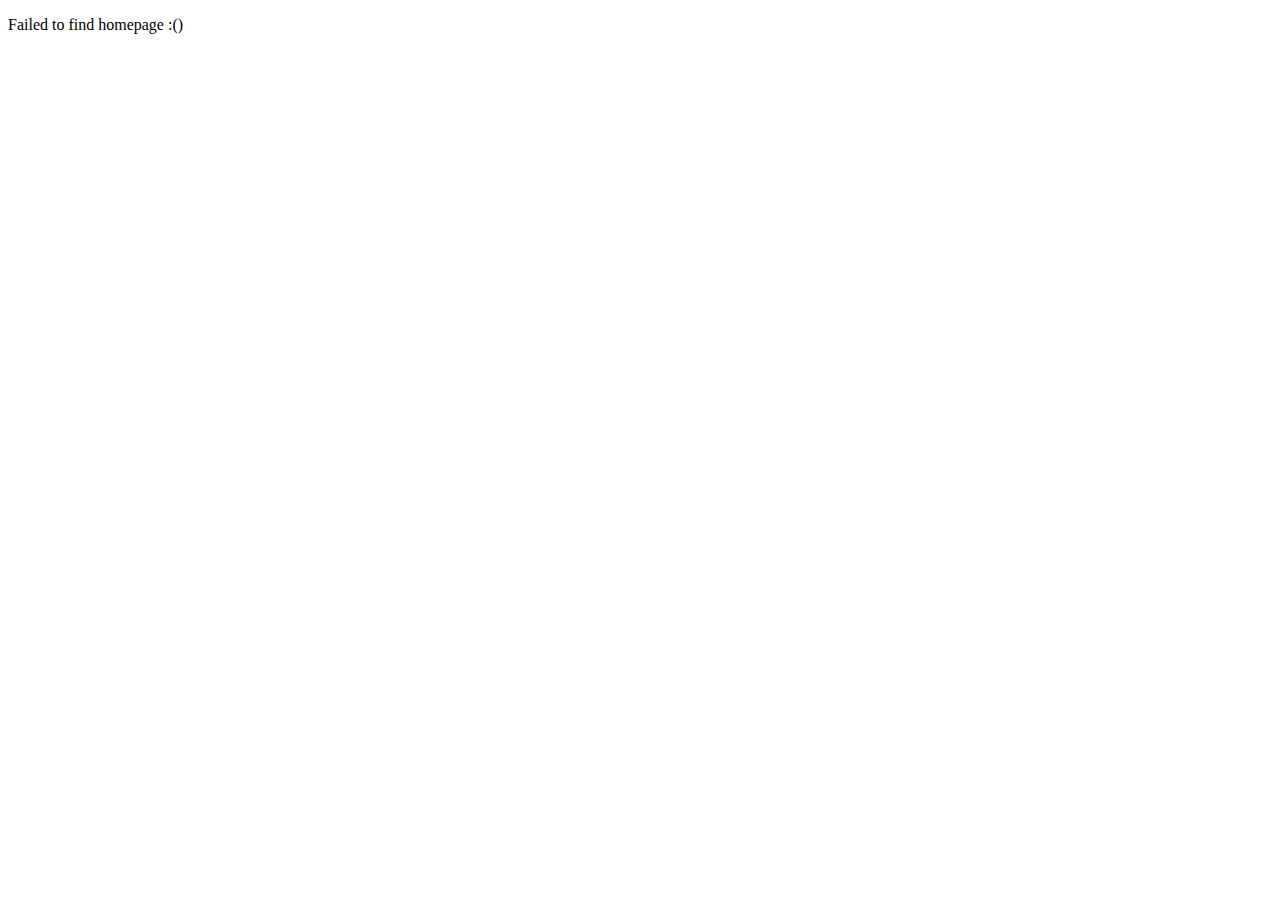
<file: src/main/webapp/index.html>
<!DOCTYPE html>
<html lang="en">
<head>
<meta charset="UTF-8">
<meta name="viewport" content="width=device-width, initial-scale=1.0">
<title>Credit Card Reward Tracker</title>
<link rel="stylesheet"
	href="https://stackpath.bootstrapcdn.com/bootstrap/4.5.0/css/bootstrap.min.css"
	integrity="sha384-9aIt2nRpC12Uk9gS9baDl411NQApFmC26EwAOH8WgZl5MYYxFfc+NcPb1dKGj7Sk"
	crossorigin="anonymous">
<link rel="stylesheet" href="CCRTMainStyle.css">
</head>
<body>
<p>Failed to find homepage :()</p>
</body>
</file>
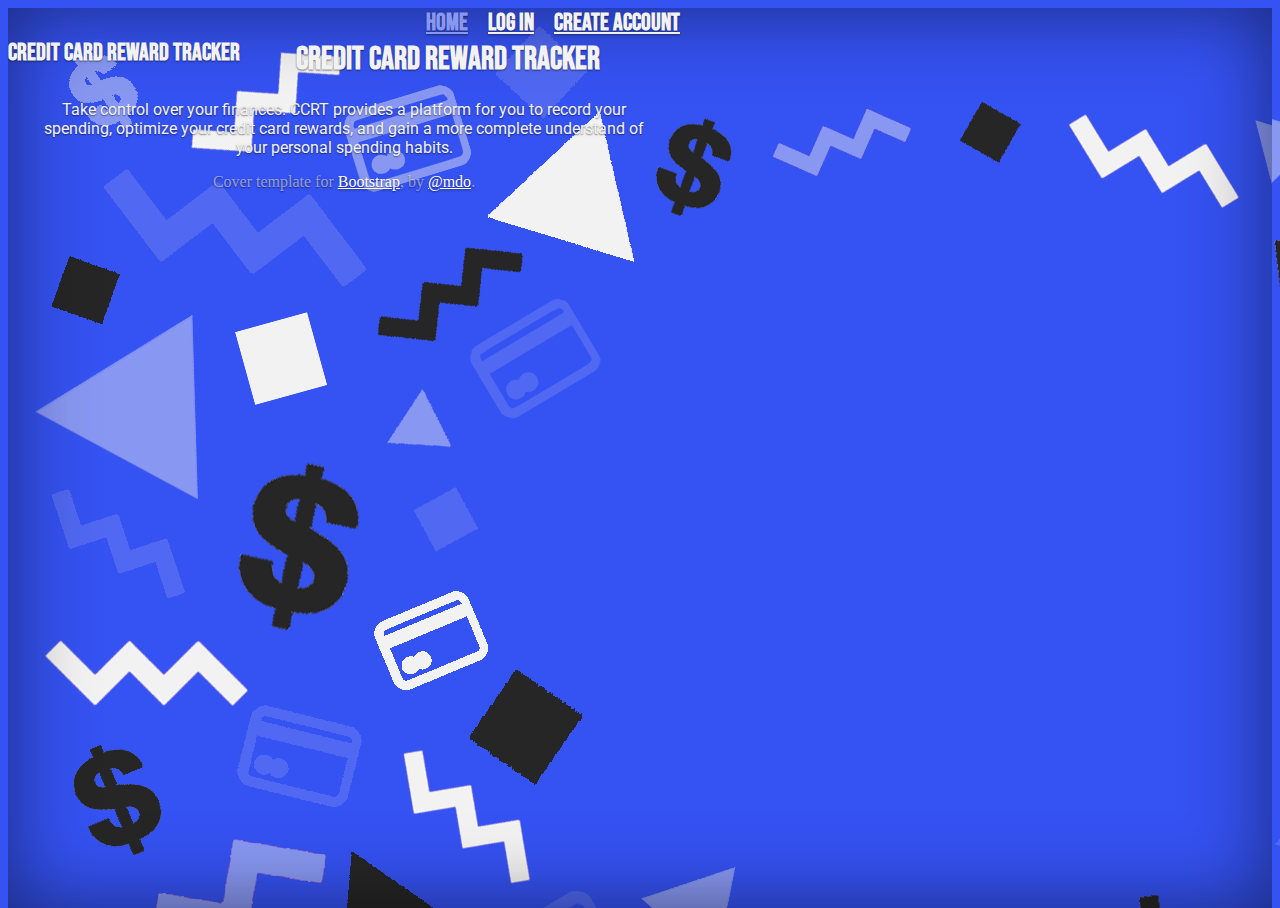
<file: src/main/webapp/homepage.html>
<!DOCTYPE html>
<html lang="en">

<head>
  <meta charset="UTF-8">
  <meta name="viewport" content="width=device-width, initial-scale=1.0">
  <title>Credit Card Reward Tracker</title>
  <meta name="author" content="Mark Otto, Jacob Thornton, and Bootstrap contributors">
  <meta name="generator" content="Jekyll v4.0.1">

  <link rel="canonical" href="https://getbootstrap.com/docs/4.5/examples/cover/">

  <style>
    .bd-placeholder-img {
      font-size: 1.125rem;
      text-anchor: middle;
      -webkit-user-select: none;
      -moz-user-select: none;
      -ms-user-select: none;
      user-select: none;
    }

    @media (min-width: 768px) {
      .bd-placeholder-img-lg {
        font-size: 3.5rem;
        background-image: url('CCRT_Homepage.psd.png');
      }
    }
  </style>
  <!-- Custom styles for this template -->
  <link rel="stylesheet" href="https://stackpath.bootstrapcdn.com/bootstrap/4.5.0/css/bootstrap.min.css"
  integrity="sha384-9aIt2nRpC12Uk9gS9baDl411NQApFmC26EwAOH8WgZl5MYYxFfc+NcPb1dKGj7Sk" crossorigin="anonymous">
  <link href="cover.css" rel="stylesheet">
  <link href="https://fonts.googleapis.com/css2?family=Bebas+Neue&family=Roboto&display=swap" rel="stylesheet">
  <link rel="stylesheet" href="CCRTMainStyle.css">
</head>

<body class="text-center">
  <!--<image src="CCRT_Homepage.psd.png" class="bd-placeholder-img-lg"></image>-->

  <div class="cover-container d-flex w-100 h-100 p-3 mx-auto flex-column">
    <header class="masthead mb-auto">
      <div class="inner">
        <h2 class="masthead-brand">Credit Card Reward Tracker</h2>
        <nav class="nav nav-masthead justify-content-center", id="navh">
          <a class="nav-link" id="inactive" href="homepage.html">Home</a>
          <a class="nav-link" id="active" href="login.html">Log In</a>
          <a class="nav-link" id="active" href="newuser.html">Create Account</a>
        </nav>
      </div>
    </header>

    <main role="main" class="inner cover">
      <h1 class="cover-heading">Credit Card Reward Tracker</h1>
      <p class="lead">Take control over your finances. CCRT provides a platform for you to record your spending, optimize your credit card rewards, and gain a more complete understand of your personal spending habits. </p>
    </main>
    <footer class="mastfoot mt-auto">
      <div class="inner">
        <p>Cover template for <a href="https://getbootstrap.com/">Bootstrap</a>, by <a
            href="https://twitter.com/mdo">@mdo</a>.</p>
      </div>
    </footer>
  </div>
</body>

</html>
</file>
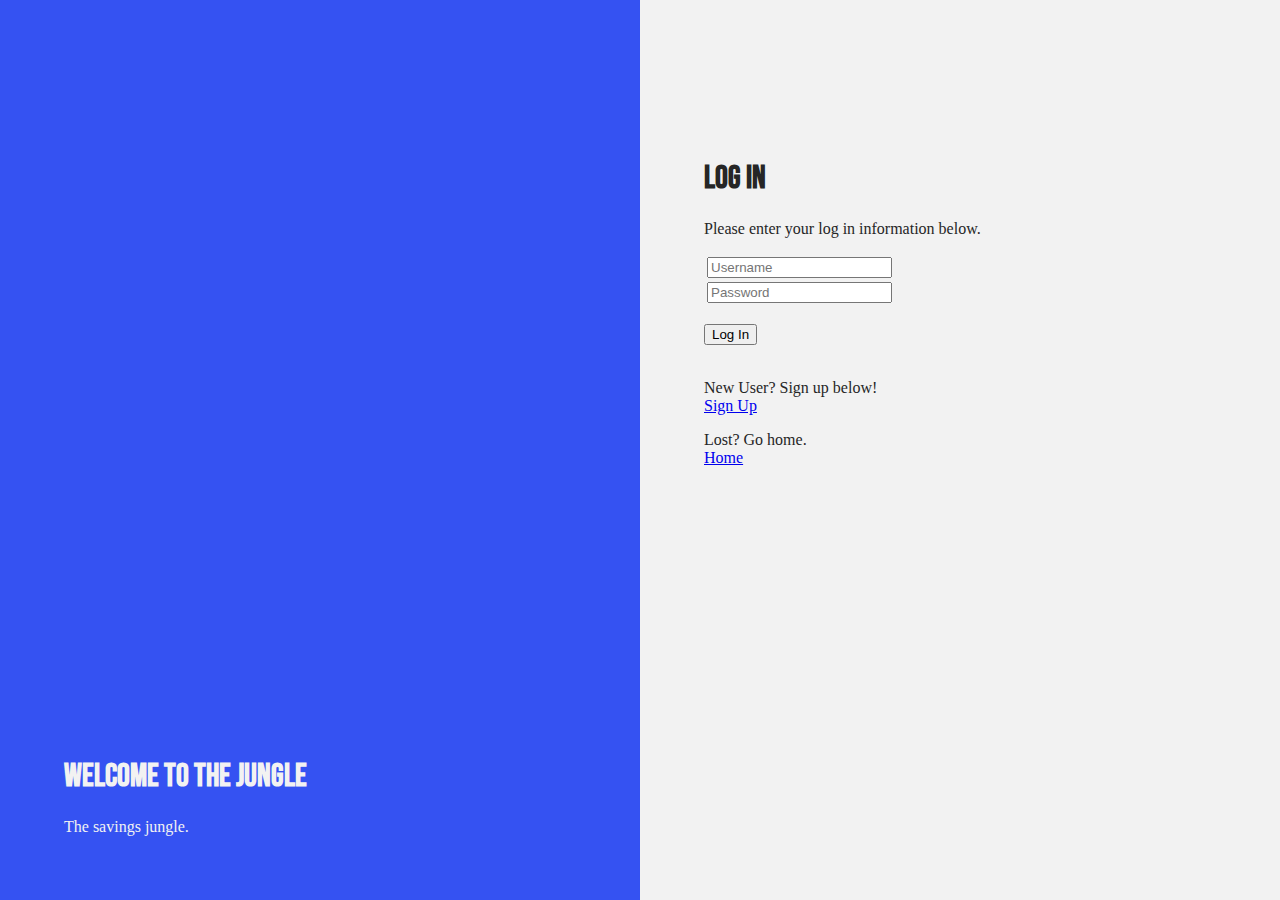
<file: src/main/webapp/login.html>
<!DOCTYPE html>
<html lang="en">
<head>
    <meta charset="UTF-8">
    <meta name="viewport" content="width=device-width, initial-scale=1.0">
    <title>Credit Card Reward Tracker</title>
    <link rel="stylesheet" href="https://stackpath.bootstrapcdn.com/bootstrap/4.5.0/css/bootstrap.min.css" integrity="sha384-9aIt2nRpC12Uk9gS9baDl411NQApFmC26EwAOH8WgZl5MYYxFfc+NcPb1dKGj7Sk" crossorigin="anonymous">
    <link rel="stylesheet" href="CCRTMainStyle.css">
    <link rel="stylesheet" href="CCRTLoginStyle.css">
    <link href="https://fonts.googleapis.com/css2?family=Bebas+Neue&family=Roboto&display=swap" rel="stylesheet">

    <script>
      function storeUsername() {
        let user = {};
            user.username = document.querySelector("#username").value;
            user.password = document.querySelector("#password").value;
        

            var req = new XMLHttpRequest();
            req.onreadystatechange = function() {
                if (this.readyState > 3) {
                    document.querySelector("#username").value = "";
                    document.querySelector("#password").value = "";
                }
                if (this.readyState == 4 && this.status == 302) {
                  sessionStorage.setItem("username", user.username);
                  location.href = 'main.html';
                }
                if (this.readyState == 4 && this.status == 303) {
                  sessionStorage.setItem("username", user.username);
                  location.href = 'adminhome.html';
                }
                if (this.readyState == 4 && this.status == 403) {
                  alert("Username or password is incorrect. Please try again.");
                }
            }
            
            req.open("POST", "http://localhost:8080/CreditCardRewardTrackerWeb/tracker/LogInService/login", true);
            req.setRequestHeader('Content-Type', 'application/json');
            req.send(JSON.stringify(user));

      }
    </script>
</head>
<body>
    <!--split screen style adapted from https://www.w3schools.com/howto/howto_css_split_screen.asp-->
    <div class="split left">
        <!--promotional content section-->
        <div class="rightalign">
          <h1>Welcome to the Jungle</h1>
          <h7>The savings jungle.</h7>
        </div>
      </div>
      
      <div class="split right">
          <!--login section-->
        <div class="leftalign">
            <h1>Log In</h1>
            <p>Please enter your log in information below.</p>
                <table>
                    <tr>
                        <td><input type="text" id="username" name="username" placeholder="Username"></td>
                    </tr>
                    <tr>
                        <td><input type="password" id="password" name="password" placeholder="Password"></td>
                    </tr>
                </table>
                <br>
            <input type="button" id="inpButton" value="Log In" onclick="storeUsername()">
            <br> <br>
            <p>
                New User? Sign up below!<br>
                <a href="newuser.html">Sign Up</a>
            </p>
            <p>
              Lost? Go home. <br>
              <a href="homepage.html">Home</a>
            </p>
        </div>
      </div>  
</body>
</html>
</file>
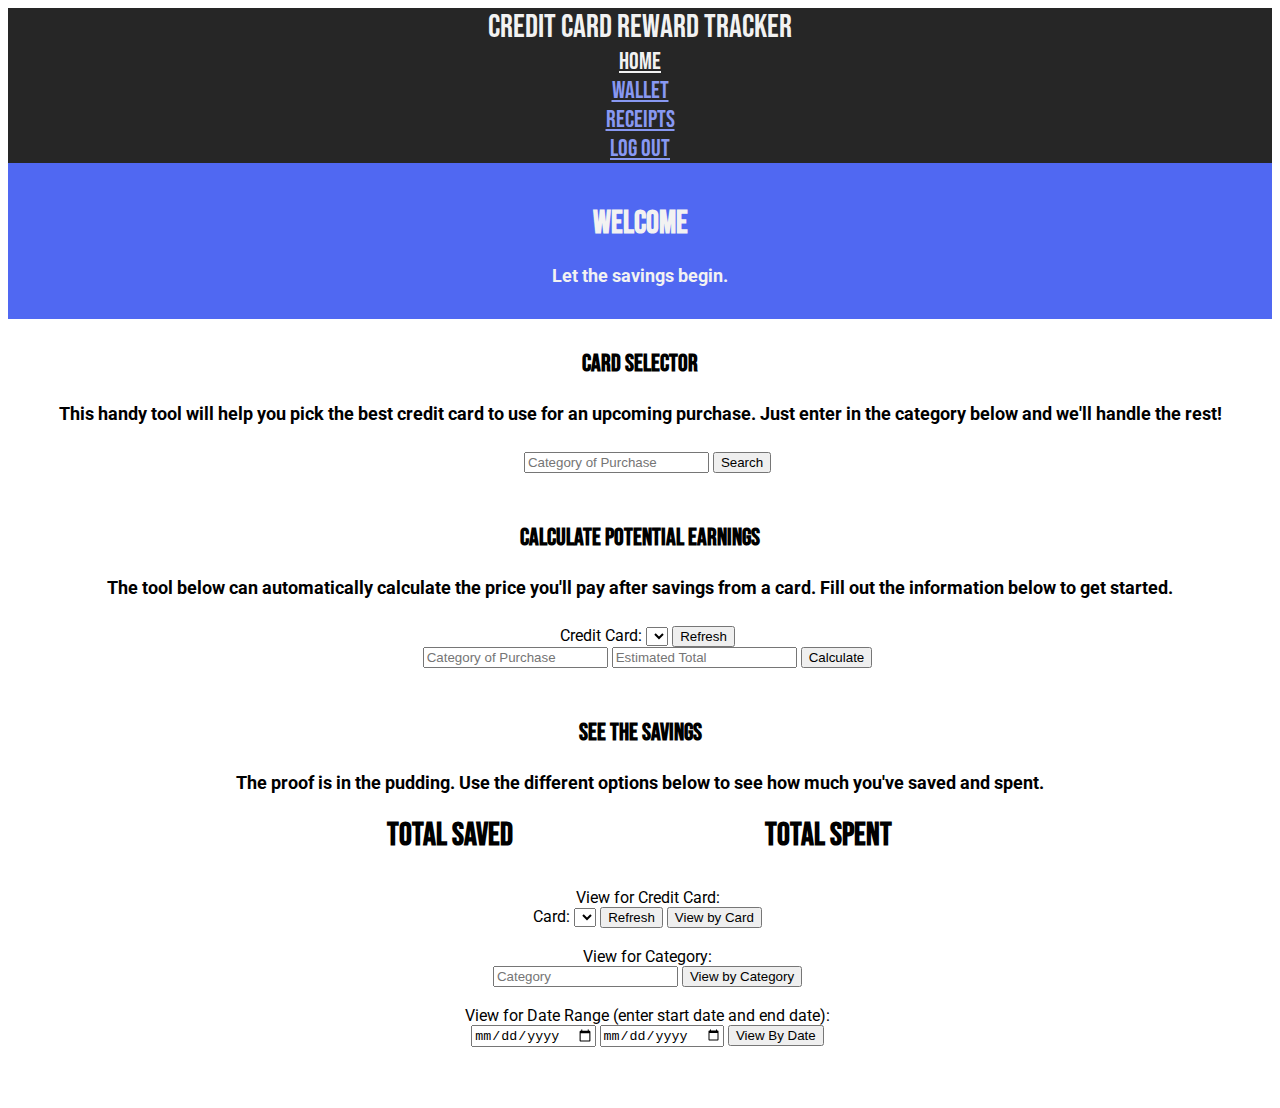
<file: src/main/webapp/main.html>
<!DOCTYPE html>
<html lang="en">
<head>
    <meta charset="UTF-8">
    <meta name="viewport" content="width=device-width, initial-scale=1.0">
    <title>Manage Receipts</title>
    <link rel="stylesheet" href="https://stackpath.bootstrapcdn.com/bootstrap/4.5.0/css/bootstrap.min.css" integrity="sha384-9aIt2nRpC12Uk9gS9baDl411NQApFmC26EwAOH8WgZl5MYYxFfc+NcPb1dKGj7Sk" crossorigin="anonymous">
    <link rel="stylesheet" href="CCRTMainStyle.css">
    <link rel="stylesheet" href="CCRTPageStyle.css">
    <link href="https://fonts.googleapis.com/css2?family=Bebas+Neue&family=Roboto&display=swap" rel="stylesheet">

    <script>
        
        var category = [];
        var username = sessionStorage.getItem("username");

        function bestCard() {
            var xhttp = new XMLHttpRequest();
            var category = document.querySelector("#categoryVal").value;
            xhttp.onreadystatechange = function() {
                if (this.readyState == 4 && this.status > 199 && this.status < 400) {
                    document.querySelectorAll("#categoryTable tbody tr").forEach(function(e){e.remove()});

                    category = this.responseText;
                    let table = document.querySelector("#categoryTable tbody");

                    for (let i = 0; i < 1; ++i) {
                        let row = table.insertRow(table.rows.length);

                        let responseCell = row.insertCell(0); 
                        responseCell.innerHTML = category;
                    }
                }
            };
            var getURL = "http://localhost:8080/CreditCardRewardTrackerWeb/tracker/CalculatorService/"+username+"/card/"+category+"/select";
            xhttp.open("GET", getURL , true);
            xhttp.send();
        }

        function calculator() {
            var xhttp = new XMLHttpRequest();
            var category = document.querySelector("#categoryCalc").value;
            var total = document.querySelector("#totalCalc").value;
            var cardid = document.querySelector("#cardID").value;
            
            xhttp.onreadystatechange = function() {
                if (this.readyState == 4 && this.status > 199 && this.status < 400) {
                    document.querySelectorAll("#calculator tbody tr").forEach(function(e){e.remove()});

                    statement = this.responseText;
                    let table = document.querySelector("#calculator tbody");

                    for (let i = 0; i < 1; ++i) {
                        let row = table.insertRow(table.rows.length);

                        let responseCell = row.insertCell(0); 
                        responseCell.innerHTML = statement;
                    }
                } else if (this.readyState == 4 && this.status > 399) {

                }
            };
            var getURL = "http://localhost:8080/CreditCardRewardTrackerWeb/tracker/CalculatorService/"+username+"/rate/"+cardid+"/"+category+"/"+total;
            xhttp.open("GET", getURL , true);
            xhttp.send();
        }

        function getAllCards() {
            var xhttp = new XMLHttpRequest();
            xhttp.onreadystatechange = function() {
                if (this.readyState == 4 && this.status > 199 && this.status < 400) {
                    document.querySelectorAll("#cardForm select option").forEach(function(e){e.remove()});
                    document.querySelectorAll("#cardFormSavings select option").forEach(function(e){e.remove()});

                    cards = JSON.parse(this.responseText);

                    /* Select form adapted from James Long at https://stackoverflow.com/questions/6601028/how-to-populate-the-options-of-a-select-element-in-javascript */
                    let select = document.querySelector("#cardForm select");
                    for (let i = 0; i < cards.length; ++i) {
                        var cardNameID = cards[i].creditCardID+" - "+cards[i].creditCardName;
                        let option = document.createElement('option');
                        option.setAttribute('value', cards[i].creditCardID);
                        option.appendChild(document.createTextNode(cardNameID));
                        select.appendChild(option);
                    }

                    let select2 = document.querySelector("#cardFormSavings select");
                    for (let i = 0; i < cards.length; ++i) {
                        var cardNameID = cards[i].creditCardID+" - "+cards[i].creditCardName;
                        let option = document.createElement('option');
                        option.setAttribute('value', cards[i].creditCardID);
                        option.appendChild(document.createTextNode(cardNameID));
                        select2.appendChild(option);
                    }
                }
            };
            var getURL = "http://localhost:8080/CreditCardRewardTrackerWeb/tracker/CreditCardService/"+username+"/all";
            xhttp.open("GET", getURL , true);
            xhttp.send();
        }

        function byCard() {
            var xhttp = new XMLHttpRequest();
            var cardid = document.querySelector("#cardIDSavings").value;
            xhttp.onreadystatechange = function() {
                if (this.readyState == 4 && this.status > 199 && this.status < 400) {
                    document.querySelectorAll("#savings tbody tr").forEach(function(e){e.remove()});

                    results = JSON.parse(this.responseText);
                    let table = document.querySelector("#savings tbody");

                    for (let i = 0; i < 1; ++i) {
                        let row = table.insertRow(table.rows.length);

                        let savingsCell = row.insertCell(0); 
                        savingsCell.innerHTML = "$"+results[i].toFixed(2);
                        let totalCell = row.insertCell(1);
                        totalCell.innerHTML = "$"+results[i+1].toFixed(2);
                    }
                }
            };
            var getURL = "http://localhost:8080/CreditCardRewardTrackerWeb/tracker/TransactionService/"+username+"/total/card/"+cardid;
            xhttp.open("GET", getURL , true);
            xhttp.send();
        }

        function byCategory() {
            var xhttp = new XMLHttpRequest();
            var category = document.querySelector("#categorySavings").value;
            xhttp.onreadystatechange = function() {
                if (this.readyState == 4 && this.status > 199 && this.status < 400) {
                    document.querySelectorAll("#savings tbody tr").forEach(function(e){e.remove()});

                    results = JSON.parse(this.responseText);
                    let table = document.querySelector("#savings tbody");

                    for (let i = 0; i < 1; ++i) {
                        let row = table.insertRow(table.rows.length);

                        let savingsCell = row.insertCell(0); 
                        savingsCell.innerHTML = "$"+results[i].toFixed(2);
                        let totalCell = row.insertCell(1);
                        totalCell.innerHTML = "$"+results[i+1].toFixed(2);
                    }
                }
            };
            var getURL = "http://localhost:8080/CreditCardRewardTrackerWeb/tracker/TransactionService/"+username+"/total/category/"+category;
            xhttp.open("GET", getURL , true);
            xhttp.send();
        }

        function byDate() {
            var xhttp = new XMLHttpRequest();
            var startDate = document.querySelector("#startDate").value;
            var endDate = document.querySelector("#endDate").value;
            xhttp.onreadystatechange = function() {
                if (this.readyState == 4 && this.status > 199 && this.status < 400) {
                    document.querySelectorAll("#savings tbody tr").forEach(function(e){e.remove()});

                    results = JSON.parse(this.responseText);
                    let table = document.querySelector("#savings tbody");

                    for (let i = 0; i < 1; ++i) {
                        let row = table.insertRow(table.rows.length);

                        let savingsCell = row.insertCell(0); 
                        savingsCell.innerHTML = "$"+results[i].toFixed(2);
                        let totalCell = row.insertCell(1);
                        totalCell.innerHTML = "$"+results[i+1].toFixed(2);
                    }
                }
            };
            var getURL = "http://localhost:8080/CreditCardRewardTrackerWeb/tracker/TransactionService/"+username+"/total/date/"+startDate+"/"+endDate;
            xhttp.open("GET", getURL , true);
            xhttp.send();
        }
    </script>
</head>
<header>
    <!--Navigation bar adapted from: https://www.w3schools.com/bootstrap/bootstrap_navbar.asp-->
    <nav class="navbar navbar-inverse" id="navb">
        <div class="container-fluid">
          <div class="navbar-header">
            <a class="navbar-brand">Credit Card Reward Tracker</a>
          </div>
            <div><a href="main.html" id="active">Home</a></div>
            <div><a href="managewallet.html" id="inactive">Wallet</a></div>
            <div><a href="managereceipts.html" id="inactive">Receipts</a></div>
            <div><a href="homepage.html" id="inactive">Log Out</a></div>
        </div>
    </nav>
    <div class="head">
        <h1>
            Welcome
        </h1>
        <h3>
            Let the savings begin.
        </h3>
    </div>
</header>
<body>
    <div>
        <h2>
            Card Selector
        </h2>
        <h3>This handy tool will help you pick the best credit card to use for an upcoming purchase. Just enter in the category below and we'll handle the rest!</h3>
        <div class="bod">
            <input type="text" id="categoryVal" placeholder="Category of Purchase" required>
            <input type="button" id="inpButton" value="Search" onClick="bestCard()"/>
            <table id="categoryTable">
                <tbody>
    
                </tbody>
            </table>
        </div>
        <h2>
           Calculate Potential Earnings 
        </h2>
        <h3>The tool below can automatically calculate the price you'll pay after savings from a card. Fill out the information below to get started.</h3>
        <div class="bod">
            <form id="cardForm">
                <label for="cards">Credit Card:</label>
                <select name="card" id="cardID" required>
                    
                </select>
                <input type="button" onClick="getAllCards()" value="Refresh">
            </form>
            <form>
                <input type="text" id="categoryCalc" placeholder="Category of Purchase" required>
                <input type="number" id="totalCalc" placeholder="Estimated Total" required min="1">
                <input type="button" id="inpButton" value="Calculate" onClick="calculator()"/>
            </form>
            <table id="calculator">
                <tbody>
    
                </tbody>
            </table>
        </div>
        <h2>
            See the Savings 
         </h2>
         <h3>The proof is in the pudding. Use the different options below to see how much you've saved and spent.</h3>
         <table id="savings">
            <thead>
                <tr>
                    <th>Total Saved</th>
                    <th>Total Spent</th>
                </tr>
            </thead>
            <tbody>

            </tbody>
        </table>
         <div class="bod">
            <form id="cardFormSavings">
                <h7>View for Credit Card:</h7>
                <br>
                <label for="cards">Card:</label>
                <select name="card" id="cardIDSavings" required>
                    
                </select>
                <input type="button" onClick="getAllCards()" value="Refresh">
                <input type="button" onClick="byCard()" value="View by Card">
            </form>
            <br>
            <form>
                <h7>View for Category:</h7>
                <br>
                <input type="text" id="categorySavings" placeholder="Category" required>
                <input type="button" id="inpButton" value="View by Category" onClick="byCategory()"/>
            </form>
            <br>
            <form>
                <h7>View for Date Range (enter start date and end date):</h7>
                <br>
                <input type="date" id="startDate" label="Start Date" required>
                <input type="date" id="endDate" label="End Date" required>
                <input type="button" id="inpButton" value="View By Date" onClick="byDate()"/>
            </form>
        </div>
    </div>
    <br>
    <br>
    <br>
</body>
</html>
</file>
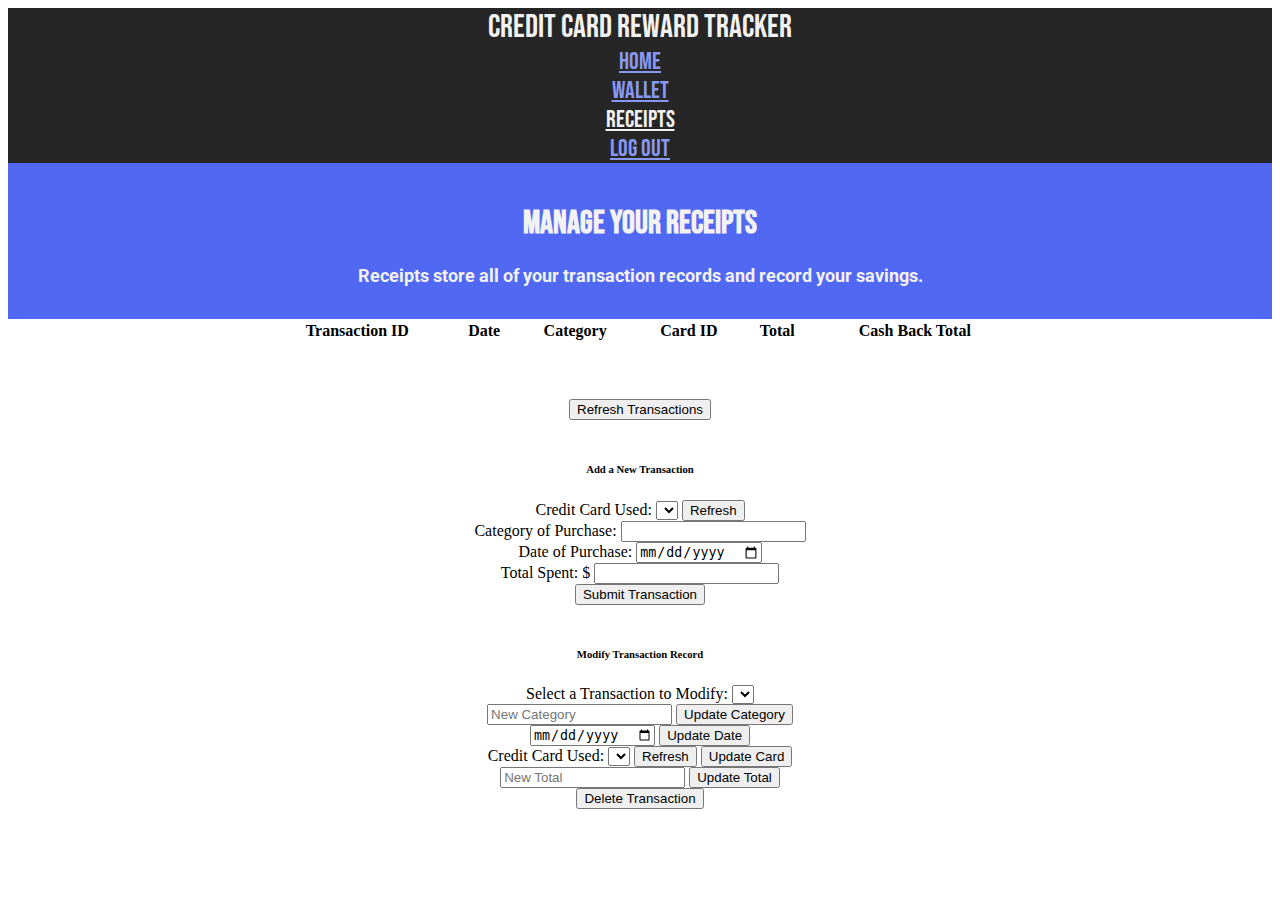
<file: src/main/webapp/managereceipts.html>
<!DOCTYPE html>
<html lang="en">
<head>
    <meta charset="UTF-8">
    <meta name="viewport" content="width=device-width, initial-scale=1.0">
    <title>Manage Receipts</title>
    <link rel="stylesheet" href="https://stackpath.bootstrapcdn.com/bootstrap/4.5.0/css/bootstrap.min.css" integrity="sha384-9aIt2nRpC12Uk9gS9baDl411NQApFmC26EwAOH8WgZl5MYYxFfc+NcPb1dKGj7Sk" crossorigin="anonymous">
    <link rel="stylesheet" href="CCRTMainStyle.css">
    <link rel="stylesheet" href="CCRTPageStyle.css">
    <link href="https://fonts.googleapis.com/css2?family=Bebas+Neue&family=Roboto&display=swap" rel="stylesheet">

    <script>
 		
        var transactions = [];
        var username = sessionStorage.getItem("username");

        function getAllTransactions() {
            var xhttp = new XMLHttpRequest();
            xhttp.onreadystatechange = function() {
                if (this.readyState == 4 && this.status > 199 && this.status < 400) {
                    document.querySelectorAll("#transactionTable tbody tr").forEach(function(e){e.remove()});
                    document.querySelectorAll("#transactionForm select option").forEach(function(e){e.remove()});

                    transactions = JSON.parse(this.responseText);
                    let table = document.querySelector("#transactionTable tbody");

                    for (let i = 0; i < transactions.length; ++i) {
                        let row = table.insertRow(table.rows.length);

                        let idCell = row.insertCell(0);
                        idCell.innerHTML = transactions[i].transactionId;

                        let dateCell = row.insertCell(1);
                        dateCell.innerHTML = transactions[i].date.monthValue + '/' + transactions[i].date.dayOfMonth + '/' + transactions[i].date.year;

                        let categoryCell = row.insertCell(2);
                        categoryCell.innerHTML = transactions[i].category;

                        let cardIdCell = row.insertCell(3); 
                        cardIdCell.innerHTML = transactions[i].cardID;

                        let totalCell = row.insertCell(4);
                        totalCell.innerHTML = '$' + transactions[i].total.toFixed(2);

                        let cashBackCell = row.insertCell(5);
                        cashBackCell.innerHTML = '$' + transactions[i].cashBackTotal.toFixed(2);
                    }

                    /* Select form adapted from James Long at https://stackoverflow.com/questions/6601028/how-to-populate-the-options-of-a-select-element-in-javascript */
                    let select = document.querySelector("#transactionForm select");
                    for (let i = 0; i < transactions.length; ++i) {
                        var transactionIDCategoryTotal = transactions[i].transactionId+": "+transactions[i].category + " $" + transactions[i].total.toFixed(2);
                        let option = document.createElement('option');
                        option.setAttribute('value', transactions[i].transactionId);
                        option.appendChild(document.createTextNode(transactionIDCategoryTotal));
                        select.appendChild(option);
                    }
                }
            };
            var getURL = "http://localhost:8080/CreditCardRewardTrackerWeb/tracker/TransactionService/"+username+"/list/all";
            xhttp.open("GET", getURL, true);
            xhttp.send();
        }

        var cards = [];

        function getAllCards() {
            var xhttp = new XMLHttpRequest();
            xhttp.onreadystatechange = function() {
                if (this.readyState == 4 && this.status > 199 && this.status < 400) {
                    document.querySelectorAll("#cardForm select option").forEach(function(e){e.remove()});
                    document.querySelectorAll("#newCardForm select option").forEach(function(e){e.remove()});


                    cards = JSON.parse(this.responseText);

                    /* Select form adapted from James Long at https://stackoverflow.com/questions/6601028/how-to-populate-the-options-of-a-select-element-in-javascript */
                    let select = document.querySelector("#cardForm select");
                    for (let i = 0; i < cards.length; ++i) {
                        var cardNameID = cards[i].creditCardID+" - "+cards[i].creditCardName;
                        let option = document.createElement('option');
                        option.setAttribute('value', cards[i].creditCardID);
                        option.appendChild(document.createTextNode(cardNameID));
                        select.appendChild(option);
                    }

                    let select2 = document.querySelector("#newCardForm select");
                    for (let i = 0; i < cards.length; ++i) {
                        var cardNameID = cards[i].creditCardID+" - "+cards[i].creditCardName;
                        let option = document.createElement('option');
                        option.setAttribute('value', cards[i].creditCardID);
                        option.appendChild(document.createTextNode(cardNameID));
                        select2.appendChild(option);
                    }
                }
            };
            var getURL = "http://localhost:8080/CreditCardRewardTrackerWeb/tracker/CreditCardService/"+username+"/all";
            xhttp.open("GET", getURL , true);
            xhttp.send();
        }

        function submitTransaction() {
            let transaction = {};
            transaction.cardID = document.querySelector("#cardID").value;
            transaction.category = document.querySelector("#category").value;
            var date = document.querySelector("#purchasedate").value;
            transaction.total = document.querySelector("#total").value;
        

            var req = new XMLHttpRequest();
            req.onreadystatechange = function() {
                if (this.readyState == 4 && this.status > 199 && this.status < 400) {
                    document.querySelector("#cardID").value = "";
                    document.querySelector("#category").value = "";
                    document.querySelector("#purchasedate").value = "";
                    document.querySelector("#total").value = "";
                }
            }
            
            var getURL = "http://localhost:8080/CreditCardRewardTrackerWeb/tracker/TransactionService/"+username+"/"+date+"/add";
            req.open("POST", getURL, true);
            req.setRequestHeader('Content-Type', 'application/json');
            req.send(JSON.stringify(transaction));
        }

        function deleteTransaction() {
            let transaction = {};
            transaction = document.querySelector("#transactionID").value;
        

            var req = new XMLHttpRequest();
            req.onreadystatechange = function() {
                if (this.readyState == 4 && this.status > 199 && this.status < 400) {
                    document.querySelector("#transactionID").value = "";
                }
            }
            
            var getURL = "http://localhost:8080/CreditCardRewardTrackerWeb/tracker/TransactionService/"+username+"/remove";
            req.open("DELETE", getURL, true);
            req.setRequestHeader('Content-Type', 'application/json');
            req.send(JSON.stringify(transaction));
        }

        function updateCategory() {
            let transaction = {};
            transaction.transactionId = document.querySelector("#transactionID").value;
            transaction.category = document.querySelector("#newCategory").value;
        

            var req = new XMLHttpRequest();
            req.onreadystatechange = function() {
                if (this.readyState == 4 && this.status > 199 && this.status < 400) {
                    document.querySelector("#newCategory").value = "";
                    document.querySelector("#transactionID").value = "";
                }
            }
            
            var getURL = "http://localhost:8080/CreditCardRewardTrackerWeb/tracker/TransactionService/"+username+"/update/category";
            req.open("PUT", getURL, true);
            req.setRequestHeader('Content-Type', 'application/json');
            req.send(JSON.stringify(transaction));
        }

        function updateDate() {
            let transaction = {};
            transaction.transactionId = document.querySelector("#transactionID").value;
            var date = document.querySelector("#newDate").value;
        

            var req = new XMLHttpRequest();
            req.onreadystatechange = function() {
                if (this.readyState == 4 && this.status > 199 && this.status < 400) {
                    document.querySelector("#newDate").value = "";
                    document.querySelector("#transactionID").value = "";
                }
            }
            
            var getURL = "http://localhost:8080/CreditCardRewardTrackerWeb/tracker/TransactionService/"+username+"/update/date/"+date;
            req.open("PUT", getURL, true);
            req.setRequestHeader('Content-Type', 'application/json');
            req.send(JSON.stringify(transaction));
        }

        function updateCardID() {
            let transaction = {};
            transaction.transactionId = document.querySelector("#transactionID").value;
            transaction.cardID = document.querySelector("#newCardID").value;
        

            var req = new XMLHttpRequest();
            req.onreadystatechange = function() {
                if (this.readyState == 4 && this.status > 199 && this.status < 400) {
                    document.querySelector("#newCardID").value = "";
                    document.querySelector("#transactionID").value = "";
                }
            }
            
            var getURL = "http://localhost:8080/CreditCardRewardTrackerWeb/tracker/TransactionService/"+username+"/update/card";
            req.open("PUT", getURL, true);
            req.setRequestHeader('Content-Type', 'application/json');
            req.send(JSON.stringify(transaction));
        }

        function updateTotal() {
            let transaction = {};
            transaction.transactionId = document.querySelector("#transactionID").value;
            transaction.total = document.querySelector("#newTotal").value;
        

            var req = new XMLHttpRequest();
            req.onreadystatechange = function() {
                if (this.readyState == 4 && this.status > 199 && this.status < 400) {
                    document.querySelector("#newTotal").value = "";
                    document.querySelector("#transactionID").value = "";
                }
            }
            
            var getURL = "http://localhost:8080/CreditCardRewardTrackerWeb/tracker/TransactionService/"+username+"/update/total";
            req.open("PUT", getURL, true);
            req.setRequestHeader('Content-Type', 'application/json');
            req.send(JSON.stringify(transaction));
        }
 		
 	</script>

</head>
<header>
    <!--Navigation bar adapted from: https://www.w3schools.com/bootstrap/bootstrap_navbar.asp-->
    <nav class="navbar navbar-inverse" id="navb">
        <div class="container-fluid">
          <div class="navbar-header">
            <a class="navbar-brand">Credit Card Reward Tracker</a>
          </div>
            <div><a href="main.html" id="inactive">Home</a></div>
            <div><a href="managewallet.html" id="inactive">Wallet</a></div>
            <div><a href="managereceipts.html" id="active">Receipts</a></div>
            <div><a href="homepage.html" id="inactive">Log Out</a></div>
        </div>
    </nav>
    <div class="head">
        <h1>
            Manage Your Receipts
        </h1>
        <h3>
            Receipts store all of your transaction records and record your savings.
        </h3>
    </div>
</header>
<body>
    <table class="table table-striped table-hover" id="transactionTable">
        <thead>
            <tr>
                <th>Transaction ID</th>
                <th>Date</th>
                <th>Category</th>
                <th>Card ID</th>
                <th>Total</th>
                <th>Cash Back Total</th>
            </tr>
        </thead>
        <tbody>

        </tbody>
    </table>
    <br/> <br/>
    <div class="btn-toolbar mb-2 mb-md-0" id="center">
        <input type="button" onClick="getAllTransactions()" value="Refresh Transactions"/>
        <br/> <br/>
        <h6>
            Add a New Transaction
        </h6>
        <form id="cardForm">
            <label for="cards">Credit Card Used:</label>
            <select name="card" id="cardID" required>
                
            </select>
            <input type="button" onClick="getAllCards()" value="Refresh">
        </form>
        <form id="newTransaction">
            <label for="category">Category of Purchase:</label>
            <input type="text" id="category" name="category" required>
            <br>
            <label for="purchasedate">Date of Purchase:</label>
            <input type="date" id="purchasedate" name="purchasedate" required>
            <br>
            <label for="total">Total Spent: $</label>
            <input type="number" id="total" name="total" min="0.00" required>
            <br>
        </form>
        <input type="button" onClick="submitTransaction()" value="Submit Transaction">
        <br> <br>
        <h6>
            Modify Transaction Record
        </h6>
        <form id="transactionForm">
            <label for="transactions">Select a Transaction to Modify:</label>
            <select name="transaction" id="transactionID">
                
            </select>
        </form>
        <form>
            <input type="text" id="newCategory" name="newCategory" placeholder="New Category" required>
            <input type="button" id="inpButton" value="Update Category" onClick="updateCategory()"/>
        </form>
        <form>
            <input type="date" id="newDate" name="newDate" required>
            <input type="button" id="inpButton" value="Update Date" onClick="updateDate()"/>
        </form>
        <form id="newCardForm">
            <label for="newCards">Credit Card Used:</label>
            <select name="newCardID" id="newCardID" required>
                
            </select>
            <input type="button" onClick="getAllCards()" value="Refresh">
            <input type="button" id="inpButton" value="Update Card" onClick="updateCardID()"/>
        </form>
        <form>
            <input type="number" id="newTotal" name="newTotal" min="0.00" placeholder="New Total" required>
            <input type="button" id="inpButton" value="Update Total" onClick="updateTotal()"/>
        </form>

        <input type="button" id="inpButton" value="Delete Transaction" onClick="deleteTransaction()"/>
    </div>
    <br><br><br>
</body>
</html>
</file>
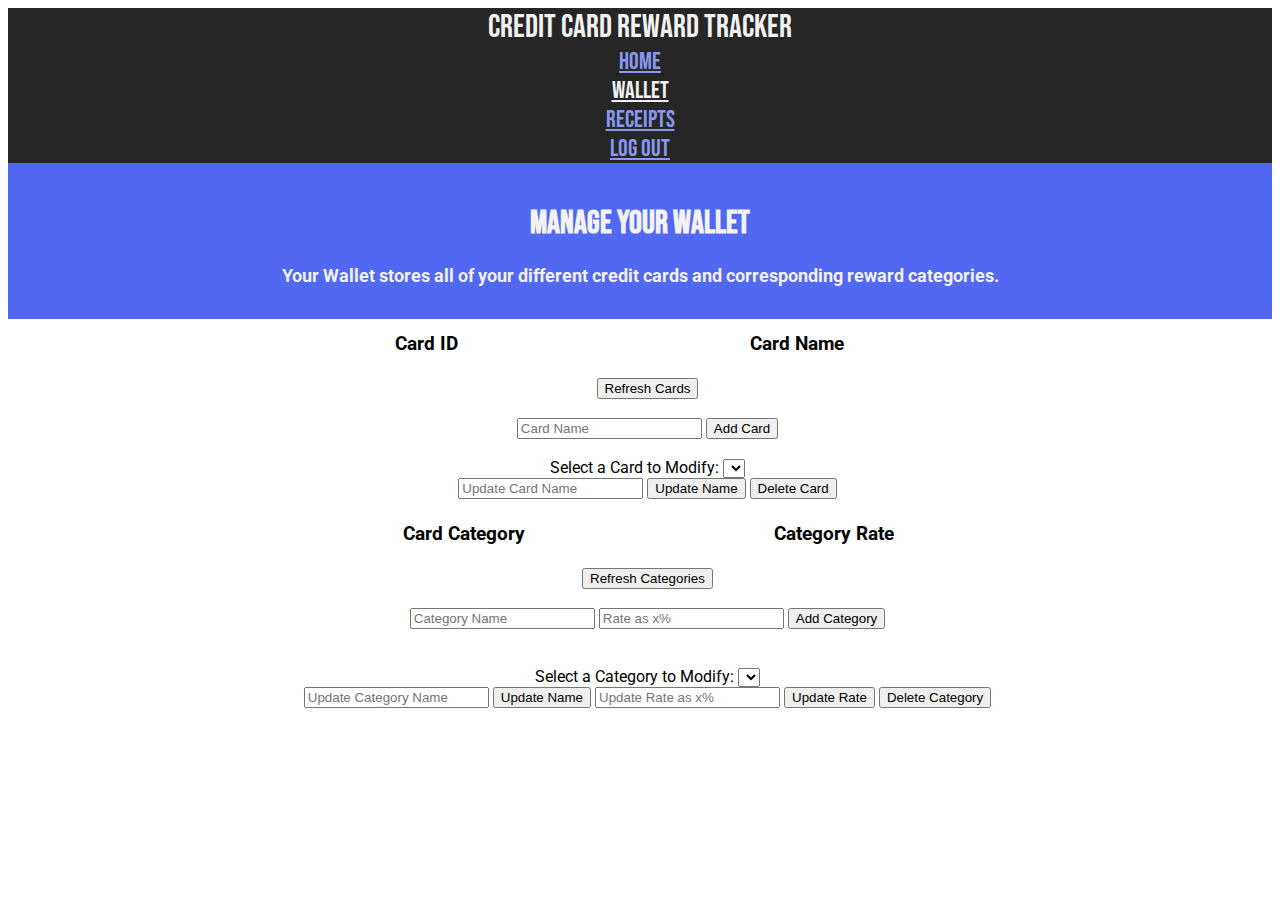
<file: src/main/webapp/managewallet.html>
<!DOCTYPE html>
<html lang="en">
<head>
    <meta charset="UTF-8">
    <meta name="viewport" content="width=device-width, initial-scale=1.0">
    <title>Manage Wallet</title>
    <link rel="stylesheet" href="https://stackpath.bootstrapcdn.com/bootstrap/4.5.0/css/bootstrap.min.css" integrity="sha384-9aIt2nRpC12Uk9gS9baDl411NQApFmC26EwAOH8WgZl5MYYxFfc+NcPb1dKGj7Sk" crossorigin="anonymous">
    <link rel="stylesheet" href="CCRTMainStyle.css">
    <link rel="stylesheet" href="CCRTPageStyle.css">
    <link href="https://fonts.googleapis.com/css2?family=Bebas+Neue&family=Roboto&display=swap" rel="stylesheet">

    <script>
 		
        var cards = [];
        var username = sessionStorage.getItem("username");

        function getAllCards() {
            var xhttp = new XMLHttpRequest();
            xhttp.onreadystatechange = function() {
                if (this.readyState == 4 && this.status > 199) {
                    document.querySelectorAll("#cardTable tbody tr").forEach(function(e){e.remove()});
                    document.querySelectorAll("#cardForm select option").forEach(function(e){e.remove()});


                    cards = JSON.parse(this.responseText);
                    let table = document.querySelector("#cardTable tbody");

                    for (let i = 0; i < cards.length; ++i) {
                        let row = table.insertRow(table.rows.length);

                        let idCell = row.insertCell(0); 
                        idCell.innerHTML = cards[i].creditCardID;

                        let nameCell = row.insertCell(1);
                        nameCell.innerHTML = cards[i].creditCardName;
                    }

                    /* Select form adapted from James Long at https://stackoverflow.com/questions/6601028/how-to-populate-the-options-of-a-select-element-in-javascript */
                    let select = document.querySelector("#cardForm select");
                    for (let i = 0; i < cards.length; ++i) {
                        var cardNameID = cards[i].creditCardID+" - "+cards[i].creditCardName;
                        let option = document.createElement('option');
                        option.setAttribute('value', cards[i].creditCardID);
                        option.appendChild(document.createTextNode(cardNameID));
                        select.appendChild(option);
                    }
                }
            };
            var getURL = "http://localhost:8080/CreditCardRewardTrackerWeb/tracker/CreditCardService/"+username+"/all";
            xhttp.open("GET", getURL , true);
            xhttp.send();
        }

        var categores = [];

        function getAllCategories() {
            var xhttp = new XMLHttpRequest();
            var cardid = document.querySelector("#cardIDCat").value;
            xhttp.onreadystatechange = function() {
                if (this.readyState == 4 && this.status > 199) {
                    document.querySelectorAll("#categoryTable tbody tr").forEach(function(e){e.remove()});
                    document.querySelectorAll("#categoryForm select option").forEach(function(e){e.remove()});


                    categories = JSON.parse(this.responseText);
                    let table = document.querySelector("#categoryTable tbody");

                    for (let i = 0; i < categories.length; ++i) {
                        let row = table.insertRow(table.rows.length);

                        let idCell = row.insertCell(0); 
                        idCell.innerHTML = categories[i].categoryOfCashBack;

                        let rateCell = row.insertCell(1);
                        rateCell.innerHTML = (categories[i].percentageOfCashBack*100)+"%";
                    }

                    /* Select form adapted from James Long at https://stackoverflow.com/questions/6601028/how-to-populate-the-options-of-a-select-element-in-javascript */
                    let select = document.querySelector("#categoryForm select");
                    for (let i = 0; i < categories.length; ++i) {
                        var categoryNameRate = categories[i].categoryID +" - "+ categories[i].categoryOfCashBack +" "+ (categories[i].percentageOfCashBack*100) +"%";
                        let option = document.createElement('option');
                        option.setAttribute('value', categories[i].categoryID);
                        option.appendChild(document.createTextNode(categoryNameRate));
                        select.appendChild(option);
                    }
                }
            };
            var getURL = "http://localhost:8080/CreditCardRewardTrackerWeb/tracker/CreditCardRewardService/"+username+"/"+cardid+"/all";
            xhttp.open("GET", getURL , true);
            xhttp.send();
        }

        function submitCard() {
            let card = {};
            card.creditCardName = document.querySelector("#cardName").value;
        

            var req = new XMLHttpRequest();
            req.onreadystatechange = function() {
                if (this.readyState > 3) {
                    document.querySelector("#cardName").value = "";
                }
            }
            
            var getURL = "http://localhost:8080/CreditCardRewardTrackerWeb/tracker/CreditCardService/"+username+"/new";
            req.open("POST", getURL, true);
            req.setRequestHeader('Content-Type', 'application/json');
            req.send(JSON.stringify(card));
        }

        function deleteCard() {
            let card = {};
            cardId = document.querySelector("#cardIDCat").value;
        

            var req = new XMLHttpRequest();
            req.onreadystatechange = function() {
                if (this.readyState > 3) {
                    document.querySelector("#cardIDCat").value = "";
                }
            }
            
            var getURL = "http://localhost:8080/CreditCardRewardTrackerWeb/tracker/CreditCardService/"+username+"/remove";
            req.open("DELETE", getURL, true);
            req.setRequestHeader('Content-Type', 'application/json');
            req.send(JSON.stringify(cardId));
        }

        function updateName() {
            let card = {};
            card.creditCardID = document.querySelector("#cardIDCat").value;
            card.creditCardName = document.querySelector("#newName").value;

            var req = new XMLHttpRequest();
            req.onreadystatechange = function() {
                if (this.readyState > 3) {
                    document.querySelector("#cardIDCat").value = "";
                    document.querySelector("#newName").value = "";
                }
            }
            
            var getURL = "http://localhost:8080/CreditCardRewardTrackerWeb/tracker/CreditCardService/"+username+"/updatename";
            req.open("PUT", getURL, true);
            req.setRequestHeader('Content-Type', 'application/json');
            req.send(JSON.stringify(card));
        }

        function submitCategory() {
            let category = {};
            var cardid = document.querySelector("#cardIDCat").value;
            category.categoryOfCashBack = document.querySelector("#categoryName").value;
            
            var decimal = document.querySelector("#categoryRate").value/100;
            category.percentageOfCashBack = decimal;
        

            var req = new XMLHttpRequest();
            req.onreadystatechange = function() {
                if (this.readyState > 3) {
                    document.querySelector("#categoryName").value = "";
                    document.querySelector("#categoryRate").value = "";
                }
            }
            
            var getURL = "http://localhost:8080/CreditCardRewardTrackerWeb/tracker/CreditCardRewardService/"+username+"/"+cardid+"/new";
            req.open("POST", getURL, true);
            req.setRequestHeader('Content-Type', 'application/json');
            req.send(JSON.stringify(category));
        }

        function updateCategoryName() {
            let category = {};
            var cardid = document.querySelector("#cardIDCat").value;
            category.categoryOfCashBack = document.querySelector("#newCategoryName").value;
            category.categoryID = document.querySelector("#categoryID").value;

            var req = new XMLHttpRequest();
            req.onreadystatechange = function() {
                if (this.readyState > 3) {
                    document.querySelector("#categoryID").value = "";
                    document.querySelector("#newCategoryName").value = "";
                }
            }
            
            var getURL = "http://localhost:8080/CreditCardRewardTrackerWeb/tracker/CreditCardRewardService/"+username+"/"+cardid+"/update/name";
            req.open("PUT", getURL, true);
            req.setRequestHeader('Content-Type', 'application/json');
            req.send(JSON.stringify(category));
        }

        function updateCategoryRate() {
            let category = {};
            var cardid = document.querySelector("#cardIDCat").value;
            var decimal = document.querySelector("#newCategoryRate").value/100;
            category.percentageOfCashBack = decimal;
            category.categoryID = document.querySelector("#categoryID").value;

            var req = new XMLHttpRequest();
            req.onreadystatechange = function() {
                if (this.readyState > 3) {
                    document.querySelector("#categoryID").value = "";
                    document.querySelector("#newCategoryRate").value = "";
                }
            }
            
            var getURL = "http://localhost:8080/CreditCardRewardTrackerWeb/tracker/CreditCardRewardService/"+username+"/"+cardid+"/update/rate";
            req.open("PUT", getURL, true);
            req.setRequestHeader('Content-Type', 'application/json');
            req.send(JSON.stringify(category));
        }

        function deleteCategory() {
            let card = {};
            cardid = document.querySelector("#cardIDCat").value;
            categoryId = document.querySelector("#categoryID").value;
        
            var req = new XMLHttpRequest();
            req.onreadystatechange = function() {
                if (this.readyState > 3) {
                    document.querySelector("#categoryID").value = "";
                }
            }
            
            var getURL = "http://localhost:8080/CreditCardRewardTrackerWeb/tracker/CreditCardRewardService/"+username+"/"+cardid+"/remove";
            req.open("DELETE", getURL, true);
            req.setRequestHeader('Content-Type', 'application/json');
            req.send(JSON.stringify(categoryId));
        }
 		
 	</script>

</head>
<header>
<!--Navigation bar adapted from: https://www.w3schools.com/bootstrap/bootstrap_navbar.asp-->
<nav class="navbar navbar-inverse" id="navb">
    <div class="container-fluid">
      <div class="navbar-header">
        <a class="navbar-brand">Credit Card Reward Tracker</a>
      </div>
        <div><a href="main.html" id="inactive">Home</a></div>
        <div><a href="managewallet.html" id="active">Wallet</a></div>
        <div><a href="managereceipts.html" id="inactive">Receipts</a></div>
        <div><a href="homepage.html" id="inactive">Log Out</a></div>
    </div>
  </nav>
  <div class="head">
    <h1>
        Manage Your Wallet
    </h1>
    <h3>
        Your Wallet stores all of your different credit cards and corresponding reward categories.
    </h3>
  </div>
</header>

<body>
    <div class="bod"> 
        <table class="table table-striped table-hover" id="cardTable">
            <thead class="theader">
                <tr>
                    <th>Card ID</th>
                    <th>Card Name</th>
                </tr>
            </thead>
            <tbody>

            </tbody>
        </table>
        <div class="btn-toolbar mb-2 mb-md-0" id="center">
            <input type="button" onClick="getAllCards()" value="Refresh Cards"/>
            <br> <br>
            <input type="text" id="cardName" placeholder="Card Name" required/>
            <input type="button" id="inpButton" value="Add Card" onClick="submitCard()"/>

        </div>
        <br>
       
        <form id="cardForm">
            <label for="cards">Select a Card to Modify:</label>
            <select name="cards" id="cardIDCat">
                
            </select>
        </form>
        <input type="text" id="newName" placeholder="Update Card Name" required/>
        <input type="button" id="inpButton" value="Update Name" onClick="updateName()"/>
        <input type="button" id="inpButton" value="Delete Card" onClick="deleteCard()"/>

        <table class="table table-striped table-hover" id="categoryTable">
            <thead class="theader">
                <tr>
                    <th>Card Category</th>
                    <th>Category Rate</th>
                </tr>
            </thead>
            <tbody>

            </tbody>
        </table>
        <div class="btn-toolbar mb-2 mb-md-0" id="center">
            <input type="button" onClick="getAllCategories()" value="Refresh Categories"/>
            <br><br>
            <input type="text" id="categoryName" placeholder="Category Name" required/>
            <input type="number" id="categoryRate" placeholder="Rate as x%"/>
            <input type="button" id="inpButton" value="Add Category" onClick="submitCategory()"/>
        </div>
        <br><br>
        <form id="categoryForm">
            <label for="cards">Select a Category to Modify:</label>
            <select name="category" id="categoryID">
                
            </select>
        </form>
        <div class="btn-toolbar mb-2 mb-md-0" id="center">
            <input type="text" id="newCategoryName" placeholder="Update Category Name" required/>
            <input type="button" id="inpButton" value="Update Name" onClick="updateCategoryName()"/>
            <input type="number" id="newCategoryRate" placeholder="Update Rate as x%"/>
            <input type="button" id="inpButton" value="Update Rate" onClick="updateCategoryRate()"/>
            <input type="button" id="inpButton" value="Delete Category" onClick="deleteCategory()"/>
        </div>
    </div>
    <br><br><br>
</body>
</html>
</file>
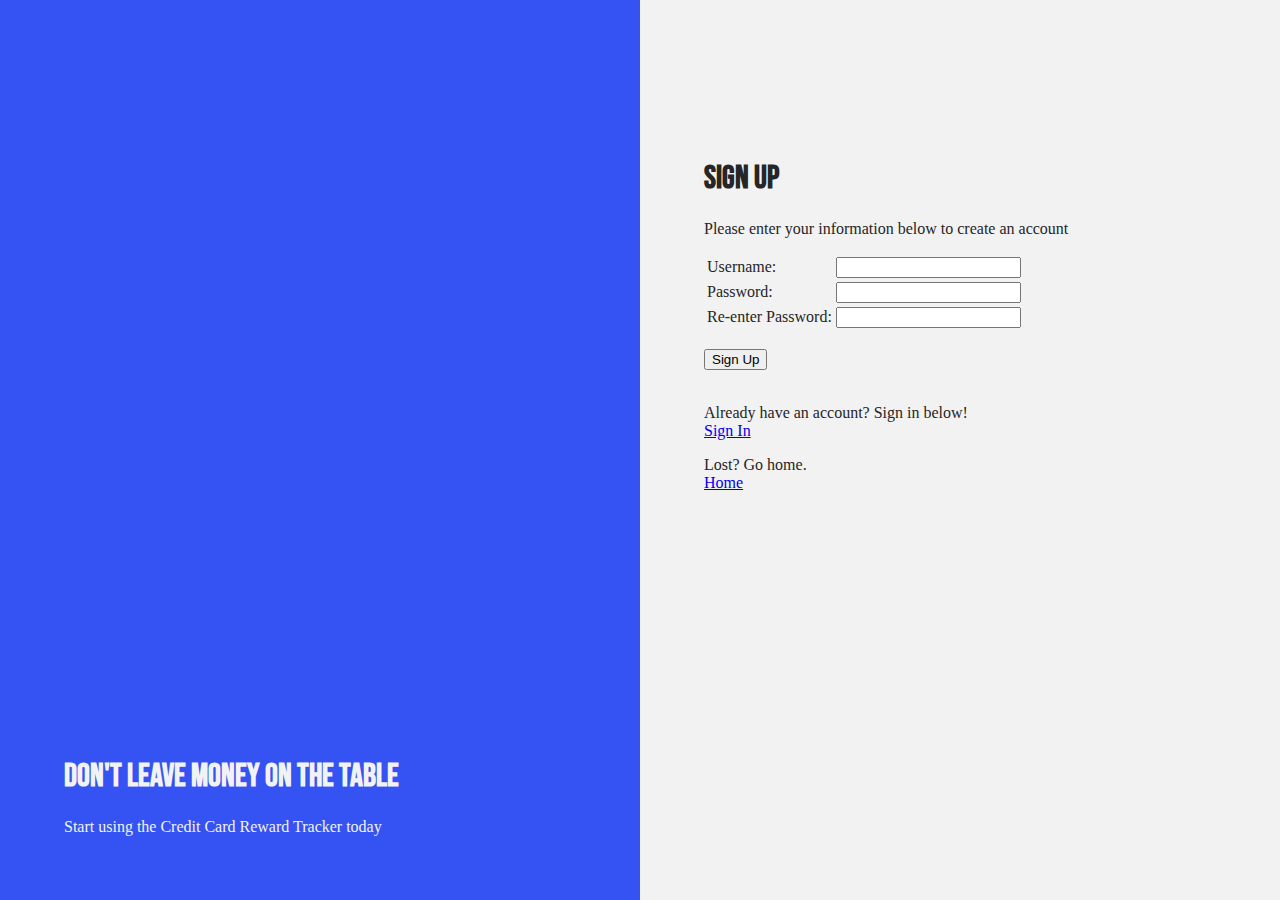
<file: src/main/webapp/newuser.html>
<!DOCTYPE html>
<html lang="en">
<head>
    <meta charset="UTF-8">
    <meta name="viewport" content="width=device-width, initial-scale=1.0">
    <title>Credit Card Reward Tracker</title>
    <link rel="stylesheet" href="https://stackpath.bootstrapcdn.com/bootstrap/4.5.0/css/bootstrap.min.css" integrity="sha384-9aIt2nRpC12Uk9gS9baDl411NQApFmC26EwAOH8WgZl5MYYxFfc+NcPb1dKGj7Sk" crossorigin="anonymous">
    <link rel="stylesheet" href="CCRTMainStyle.css">
    <link rel="stylesheet" href="CCRTLoginStyle.css">
    <link href="https://fonts.googleapis.com/css2?family=Bebas+Neue&family=Roboto&display=swap" rel="stylesheet">

    <script>
        function createUser() {
          let user = {};
              user.username = document.querySelector("#username").value;
              user.password = document.querySelector("#password").value;
              //passwordVerify = document.querySelector("#reenter").value;
          
  
              var req = new XMLHttpRequest();
              req.onreadystatechange = function() {
                  if (this.readyState > 3) {
                      document.querySelector("#username").value = "";
                      document.querySelector("#password").value = "";
                      document.querySelector("#reenter").value = "";
                  }
                  if (this.readyState == 4 && this.status == 302) {
                    sessionStorage.setItem("username", user.username);
                    location.href = 'managewallet.html';
                  }
                  if (this.readyState == 4 && this.status == 403) {
                    alert("Username already used. Please try again or log in with credentials.");
                  }
              }
              
              req.open("POST", "http://localhost:8080/CreditCardRewardTrackerWeb/tracker/UserService/newuser", true);
              req.setRequestHeader('Content-Type', 'application/json');
              req.send(JSON.stringify(user));
  
        }
      </script>
</head>
<body>
    <!--split screen style adapted from https://www.w3schools.com/howto/howto_css_split_screen.asp-->
    <div class="split left">
        <!--promotional content section-->
        <div class="rightalign">
          <h1>Don't leave money on the table</h1>
          <h7>Start using the Credit Card Reward Tracker today</h7>
        </div>
      </div>
      
      <div class="split right">
          <!--login section-->
        <div class="leftalign">
            <h1>Sign Up</h1>
            <p>Please enter your information below to create an account</p>
                <table>
                    <tr>
                        <td><label for="username">Username:</label></td>
                        <td><input type="text" id="username" name="username"></td>
                    </tr>
                    <tr>
                        <td><label for="password">Password:</label></td>
                        <td><input type="password" id="password" name="password"></td>
                    </tr>
                    <tr>
                        <td><label for="reenter">Re-enter Password:</label></td>
                        <td><input type="password" id="reenter" name="reenter"></label></td>
                    </tr>
                </table>
                <br>
                <input type="button" id="inpButton" value="Sign Up" onclick="createUser()">
                <br> <br>
                <p>
                    Already have an account? Sign in below!<br>
                    <a href="login.html">Sign In</a>
                </p>
                <p>
                  Lost? Go home. <br>
                  <a href="homepage.html">Home</a>
                </p>
            </div>
      </div>  
</body>
</html>
</file>
<file: src/main/webapp/CCRTMainStyle.css>
#navb {
    background-color: #262626;
    color: #F2F2F2;
    font-family: 'Bebas Neue', sans-serif;
    font-size: x-large;
}

.navbar-brand {
    font-size: xx-large;
}

#active {
    color: #F2F2F2;
}
#inactive {
    color: #8898F2;
}
.head {
    padding-top: 20px;
    padding-bottom: 15px;
    background-color: #5068F2;
    color: #F2F2F2;   
}

h1 {
    font-family: 'Bebas Neue', sans-serif;
}

h2 {
    font-family: 'Bebas Neue', sans-serif;
    padding-top:10px;
    padding-bottom: 5px;
}

h3 {
    font-family: 'Roboto', sans-serif;
    font-size: large;
    text-align: center;
    margin-left: 10px;
    margin-right: 10px;
}

.bod {
    padding-left: 20px;
    padding-right: 5px;
    font-family: 'Roboto', sans-serif;
    padding-top: 10px;
}

img {
    max-width: 50%;
    height: auto;
    box-align: center;
}

div {
    text-align: center;
}

.center {
    display: block;
    margin-left: auto;
    margin-right: auto;
    max-width: 75%;
}

#center {
    display: block;
    margin-left: auto;
    margin-right: auto;
    max-width: 75%;
}
</file>
<file: src/main/webapp/cover.css>
/*
 * Globals
 */

/* Links */
a,
a:focus,
a:hover {
  color: #fff;
}

/* Custom default button */
.btn-secondary,
.btn-secondary:hover,
.btn-secondary:focus {
  color: #333;
  text-shadow: none; /* Prevent inheritance from `body` */
  background-color: #fff;
  border: .05rem solid #fff;
}


/*
 * Base structure
 */

html,
body {
  height: 100%;
  background-image: url('CCRT_Homepage.psd.png');
  background-color: #3552F2;
}

body {
  display: -ms-flexbox;
  display: flex;
  color: #F2F2F2;
  text-shadow: 0 .05rem .1rem rgba(0, 0, 0, .5);
  box-shadow: inset 0 0 5rem rgba(0, 0, 0, .5);
}

.cover-container {
  max-width: 42em;
}

.lead {
  font-family: 'Roboto', sans-serif;

}


/*
 * Header
 */
.masthead {
  margin-bottom: 2rem;
}

.masthead-brand {
  margin-bottom: 0;
}

.nav-masthead .nav-link {
  padding: .25rem 0;
  font-weight: 700;
  color: rgba(255, 255, 255, .5);
  background-color: transparent;
  border-bottom: .25rem solid transparent;
}

.nav-masthead .nav-link:hover,
.nav-masthead .nav-link:focus {
  border-bottom-color: rgba(255, 255, 255, .25);
}

.nav-masthead .nav-link + .nav-link {
  margin-left: 1rem;
}

.nav-masthead .active {
  color: #F2F2F2;
  border-bottom-color: #fff;
}

#navh {
  color: #F2F2F2;
  font-family: 'Bebas Neue', sans-serif;
  font-size: x-large;
}

@media (min-width: 48em) {
  .masthead-brand {
    float: left;
  }
  .nav-masthead {
    float: right;
  }
}


/*
 * Cover
 */
.cover {
  padding: 0 1.5rem;
}
.cover .btn-lg {
  padding: .75rem 1.25rem;
  font-weight: 700;
}


/*
 * Footer
 */
.mastfoot {
  color: rgba(255, 255, 255, .5);
}
</file>
<file: src/main/webapp/CCRTLoginStyle.css>
/* split screen style adapted from https://www.w3schools.com/howto/howto_css_split_screen.asp */

/* Split the screen in half */
.split {
    height: 100%;
    width:  50%;
    position: fixed;
    z-index: 1;
    top: 0;
    overflow-x: hidden;
    padding-top: 20px;
  }
  
  /* Control the left side */
  .left {
    left: 0;
    background-color: #3552F2;
    color: #F2F2F2;
  }
  
  /* Control the right side */
  .right {
    right: 0;
    background-color: #F2F2F2;
    color:#262626;
  }
  
  /* If you want the content centered horizontally and vertically */
  .centered {
    position: absolute;
    top: 50%;
    left: 50%;
    transform: translate(-50%, -50%);
    text-align: center;
  }

  .rightalign {
    position: absolute;
    top: 80%;
    left: 10%;
    text-align: left; 
  }

  .leftalign {
      position: absolute;
      top: 15%;
      left: 10%;
      text-align: left; 
  }
  
  /* Style the image inside the centered container, if needed */
  .centered img {
    width: 150px;
    border-radius: 50%;
  }

  form {
      margin: 0
      auto;
  }
</file>
<file: src/main/webapp/CCRTPageStyle.css>
.theader {
    font-size: larger;
    margin-left: 10px;
    margin-right: 10px;
}

#cardTable, #categoryTable, #transactionTable, #calculator, #savings {
    width: 60%;
    margin-left: auto;
    margin-right: auto;
    margin-bottom: 20px;
}

#categoryTable, #calculator, #savings {
    margin-top: 20px;
    margin-bottom: 20px;
}

#savings {
    font-size: xx-large;
    font-family: 'Bebas Neue', sans-serif;

}
</file>
